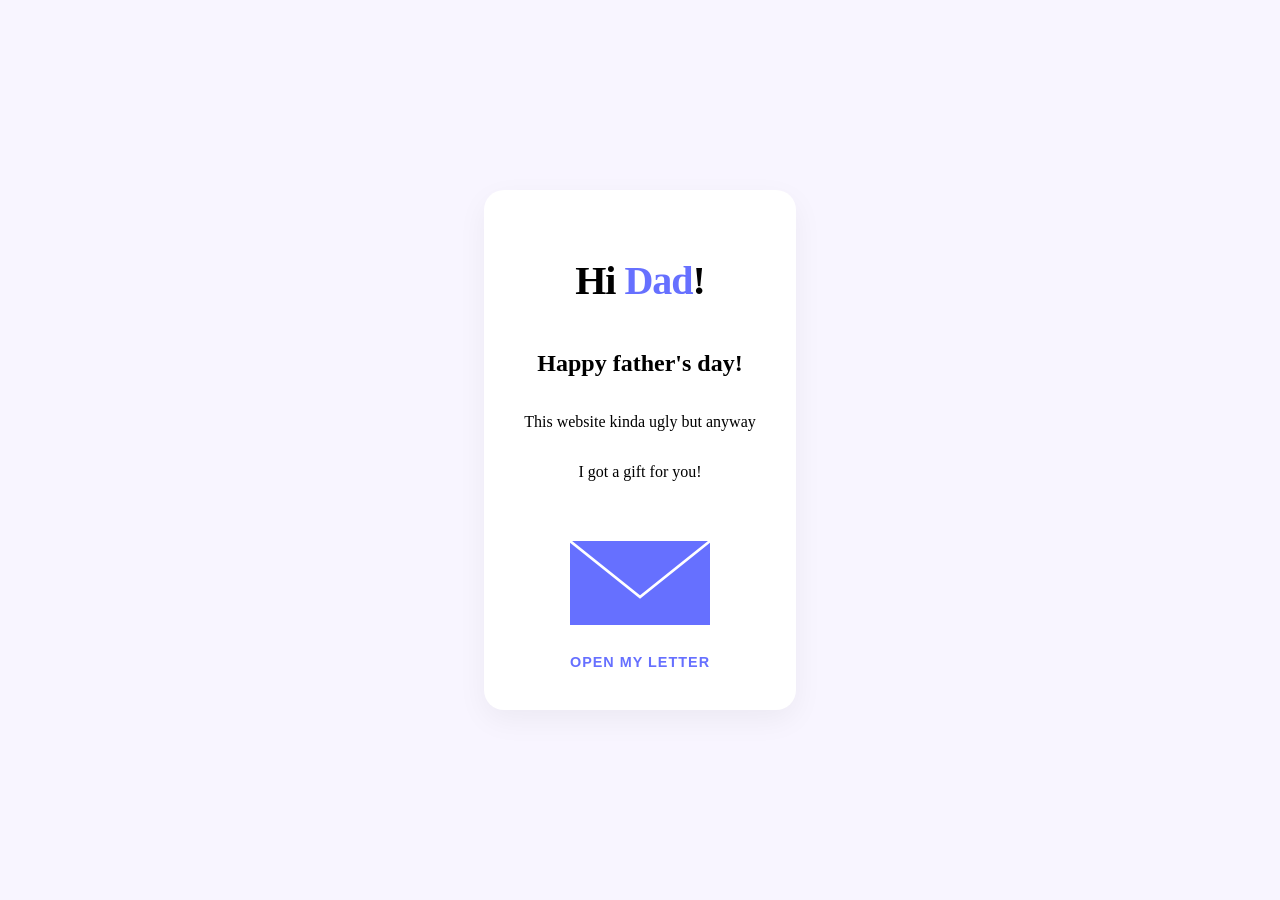
<file: index.html>
<!DOCTYPE html>
<html lang="en">

<head> 
    <meta charset="UTF-8">
    <meta name="viewport" content="width=device-width, initial-scale=1.0">
    <title>TOP SECRET! 🤫</title>

    <link rel="stylesheet" href="style.css">

</head>

<body>
    <div class="card">
        <h1 class="title">Hi <span class="highlight">Dad</span>!</h1>
        <h2>Happy father's day!</h2>
        <p class="remarks">This website kinda ugly but anyway</p>
        <p class="main-text">I got a gift for you!</p>
        <a href="letter.html" class="letter-button">
            <svg viewBox="0 0 100 80" xmlns="http://www.w3.org/2000/svg">
                <!-- Envelope Body -->
                <path d="M0 10 L50 50 L100 10 L100 70 L0 70 Z" fill="#6670ff" stroke="none" stroke-width="2" />
                <!-- Envelope Flap -->
                <path d="M0 10 L50 50 L100 10" fill="#6670ff
                " stroke="#ffffff" stroke-width="2" />
            </svg>
            <span>Open my letter</span>
        </button>
    </a>

</body>

</html>
</file>
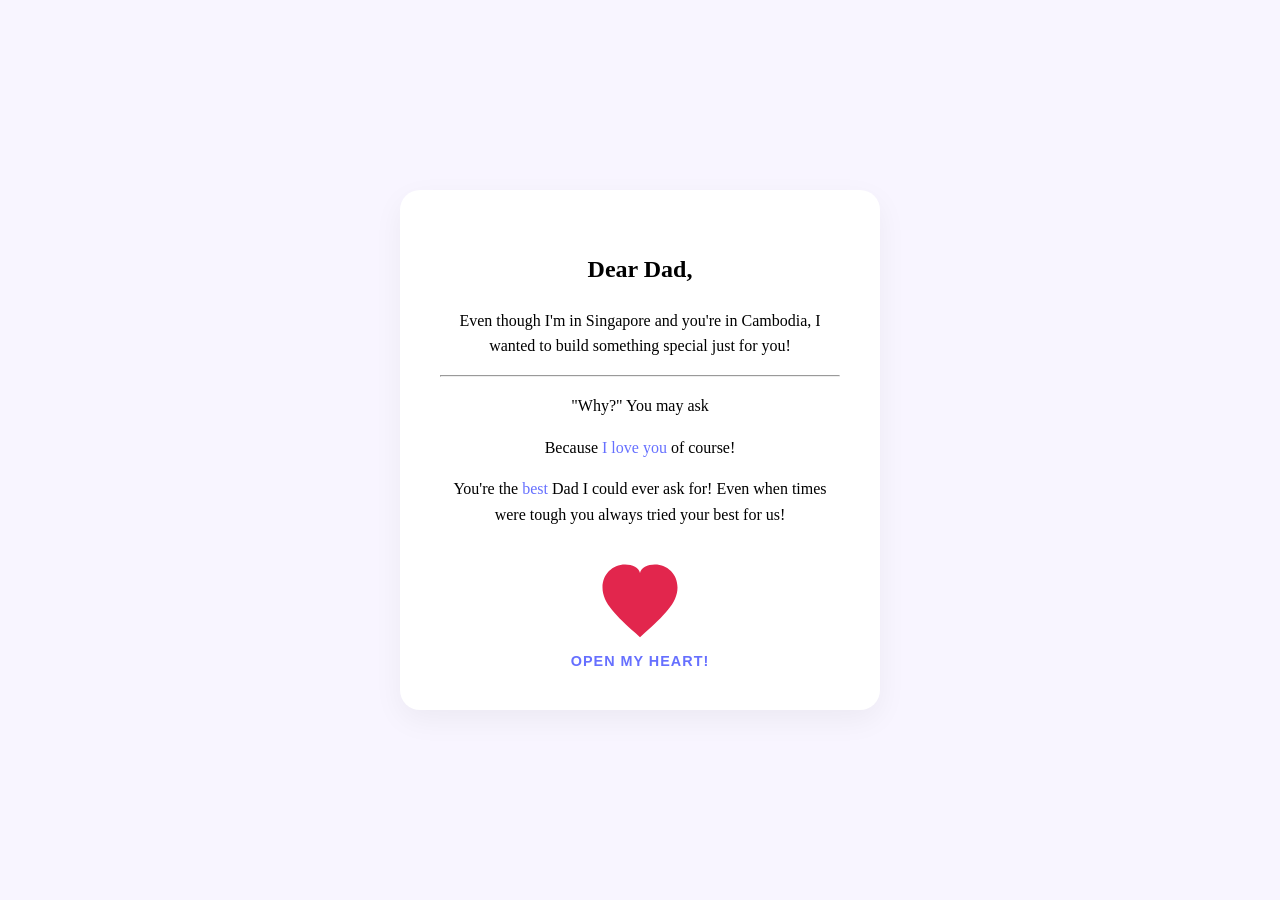
<file: letter.html>
<!DOCTYPE html> 
<html lang="en">

<head>
    <meta charset="UTF-8">
    <meta name="viewport" content="width=device-width, initial-scale=1.0">
    <title>Psst..!</title>

    <link rel="stylesheet" href="style.css">

</head>

<body>
    <style>
        .letter-text {
            opacity: 0;
            transform: translateY(20px);
            animation: reveal 1.5s ease-out forwards;
            line-height: 1.6;
            max-width: 400px;
        }
    
        @keyframes reveal {
            to {
                opacity: 1;
                transform: translateY(0);
            }
        }
    </style>
    
    <div class="card">
        <div class="letter-text">
            <h2>Dear Dad,</h2>
            <p>Even though I'm in Singapore and you're in Cambodia,
                I wanted to build something special just for you!</p>
            <hr>
            <p>"Why?" You may ask</p>
            <p class="main-text">Because <span class="highlight">I love you</span> of course!</p>
            <p>You're the <span class="highlight">best</span> Dad I could ever ask for!
                Even when times were tough you always tried your best for us!
            </p>
            <button id="reveal-btn" onclick="showSurprise()" class="svg-button">
                <svg xmlns="http://www.w3.org/2000/svg" viewBox="0 0 32 32" width="100" height="100">
                    <path
                        d="M16 28.56L14.54 27.2C8.56 21.75 4 17.65 4 12.6C4 8.5 7.15 5.3 11.25 5.3C13.55 5.3 15.75 6.4 16 8C16.25 6.4 18.45 5.3 20.75 5.3C24.85 5.3 28 8.5 28 12.6C28 17.65 23.44 21.75 17.46 27.2L16 28.56Z"
                        fill="#E2264D" />
                </svg>
                <span>Open my heart!</span>
            </button>

            <div id="extra-content" style="display: none; margin-top: 20px;">
                <p class="fade-in">I love you soooo much! ❤️</p>
                <p class="highlight">Happy father's day to the best dad in the world!</p>
            </div>

        </div>
    </div>
    
    <script>
        function showSurprise() {
            var content = document.getElementById("extra-content");
            var btn = document.getElementById("reveal-btn");

            content.style.display = "block";
            btn.style.display = "none"; // Hides the button after clicking
        }
    </script>

</body>

</html>
</file>
<file: style.css>
body {
    margin: 0;
    display: flex;
    justify-content: center;
    /* Horizontal center */
    align-items: center;
    /* Vertical center */
    min-height: 100vh;
    background-color: #f8f5ff;
}

.card {
    display: flex;
    flex-direction: column;
    /* Stacks items vertically */
    align-items: center;
    /* Centers items horizontally within the stack */
    text-align: center;
    /* Centers the actual text lines */
    padding: 40px;
    background: white;
    border-radius: 20px;
    box-shadow: 0 10px 30px rgba(0, 0, 0, 0.05);
}

.title {
    font-size: 2.5rem;
    font-weight: 700;
    letter-spacing: -1px;
}

.highlight {
    color: #6670ff;
}

.svg-button {
    background: none;
    /* Removes the grey box */
    border: none;
    /* Removes the outline */
    cursor: pointer;
    /* Makes it feel clickable */
    display: flex;
    /* Centers the SVG and text together */
    flex-direction: column;
    align-items: center;
    margin: 20px auto 0;
    gap: 5px;
    /* Space between SVG and text */
    transition: transform 0.3s ease;
}

.svg-button svg {
    fill: #6670ff;
    /* Your theme color */
    transition: fill 0.3s ease;
}

.svg-button:hover {
    transform: scale(1.1);
    /* Interactive "pop" effect */
}

.svg-button:hover svg {
    fill: #6670ff;
    /* Darkens slightly on hover */
}

.svg-button span {
    font-family: 'Helvetica Neue', sans-serif;
    color: #6670ff;
    font-weight: bold;
    font-size: 0.9rem;
    letter-spacing: 1px;
    text-transform: uppercase;
}

.letter-button {
    display: inline-flex;
    flex-direction: column;
    align-items: center;
    gap: 15px;
    margin-top: 30px;
    text-decoration: none;
    cursor: pointer;
    transition: transform 0.2s ease;
}

.letter-button:hover {
    animation: wiggle 0.5s ease-in-out;
}

@keyframes wiggle {
    0%,
    100% {
        transform: rotate(0deg);
    }

    25% {
        transform: rotate(-5deg);
    }

    75% {
        transform: rotate(5deg);
    }
}

.letter-button span {
    font-family: 'Helvetica Neue', sans-serif;
    color: #6670ff;
    font-weight: bold;
    font-size: 0.9rem;
    letter-spacing: 1px;
    text-transform: uppercase;
}
</file>
